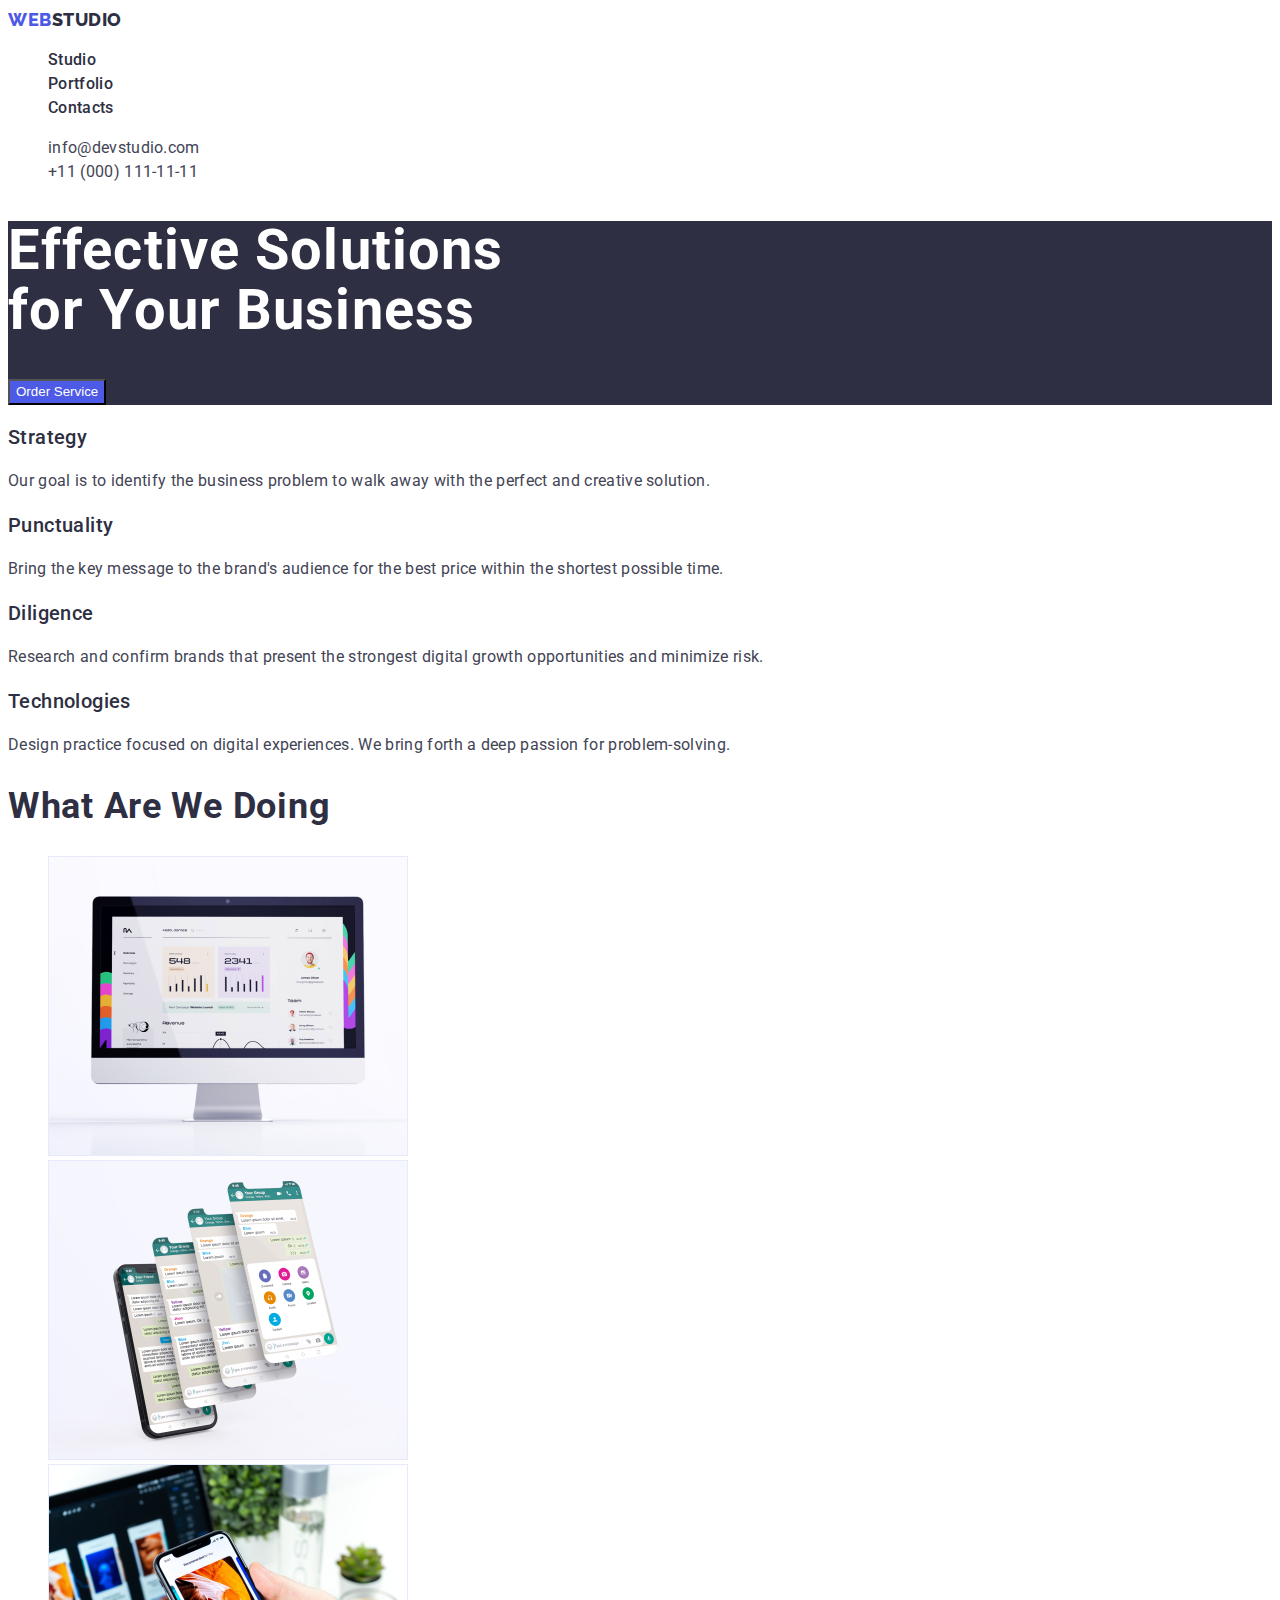
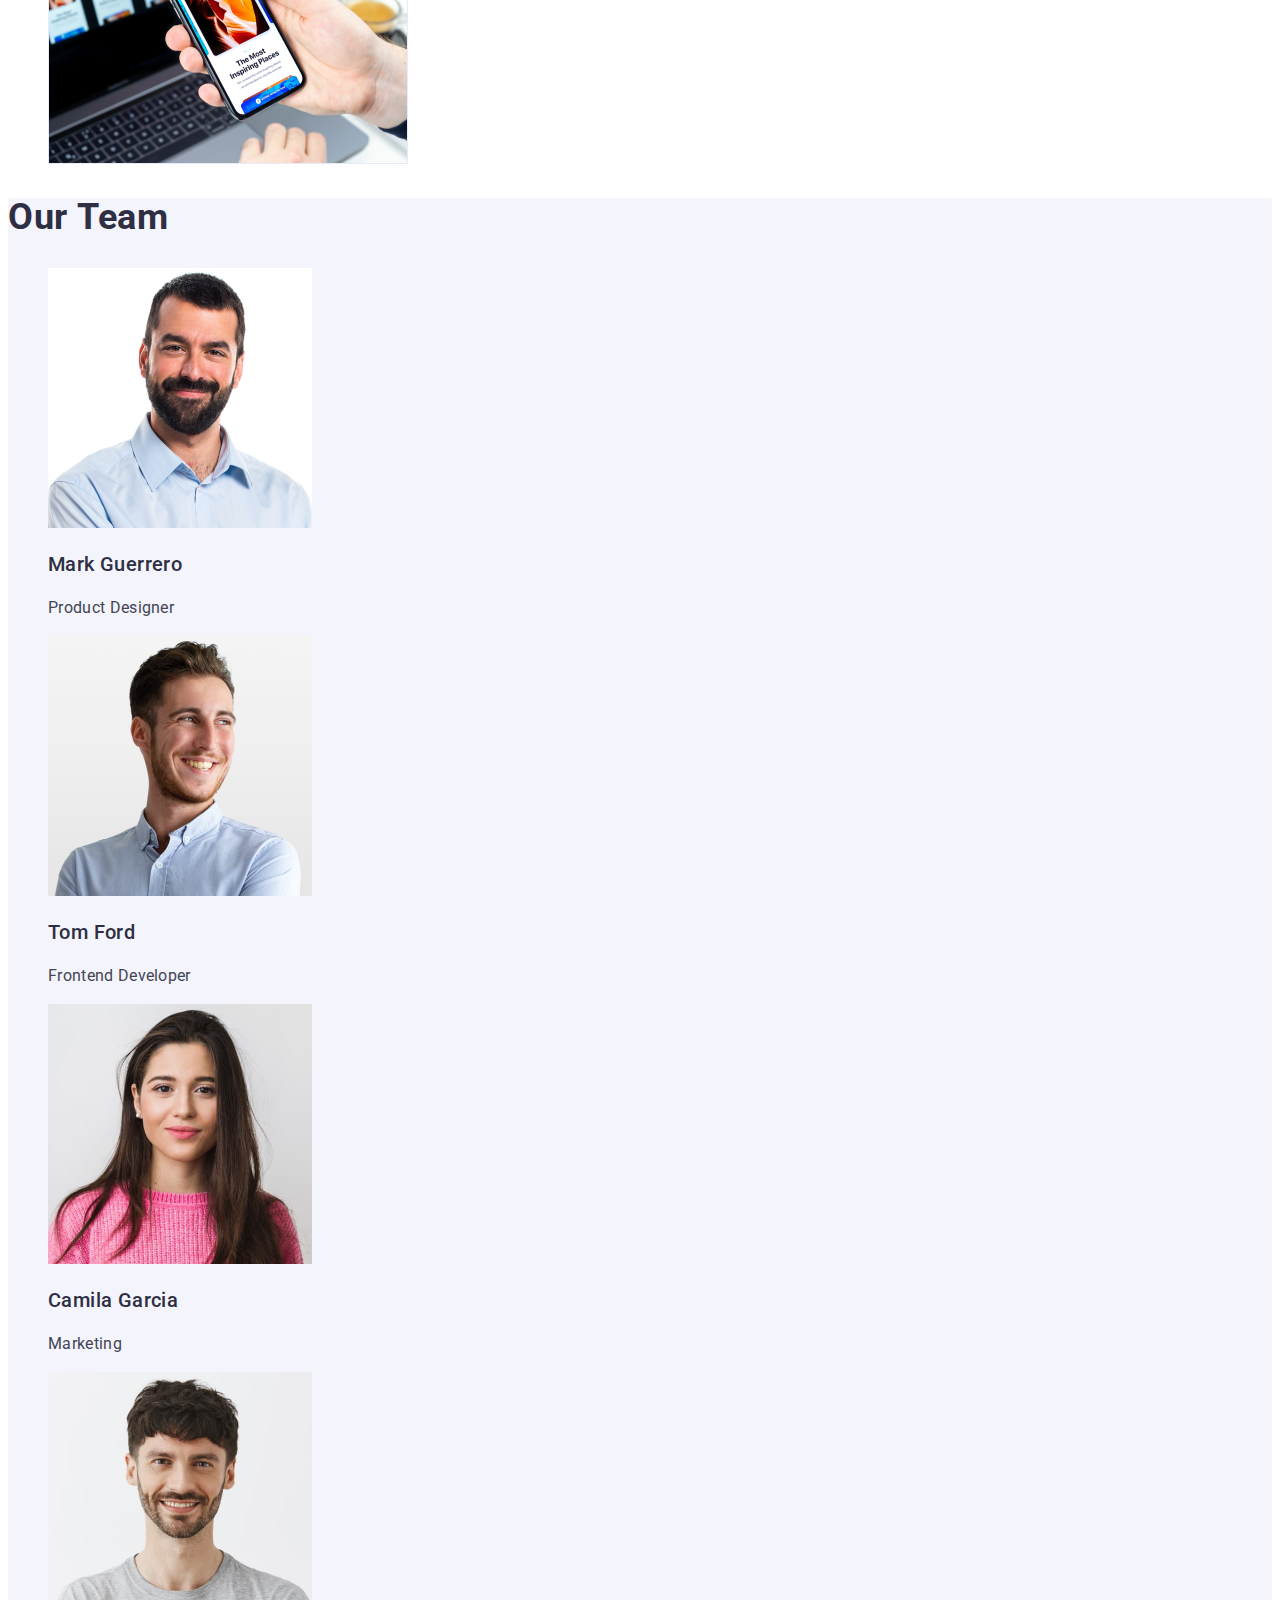
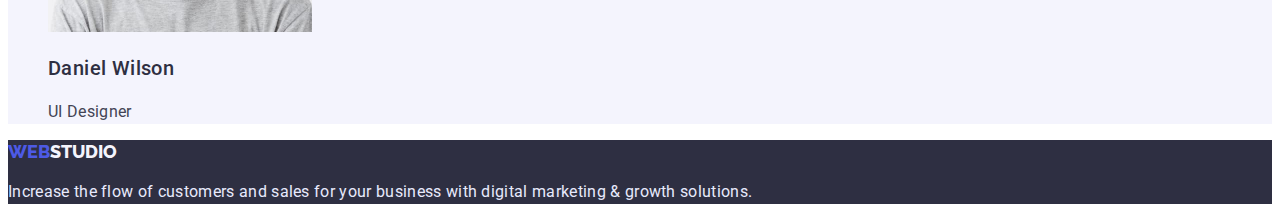
<file: index.html>
<!DOCTYPE html>
<html lang="en">
  <head>
    <meta charset="UTF-8" />
    <meta http-equiv="X-UA-Compatible" content="IE=edge" />
    <meta name="viewport" content="width=device-width, initial-scale=1.0" />
    <link rel="preconnect" href="https://fonts.googleapis.com" />
    <link rel="preconnect" href="https://fonts.gstatic.com" crossorigin />
    <link
      href="https://fonts.googleapis.com/css2?family=Raleway:wght@800&family=Roboto:wght@400;500;700;900&display=swap"
      rel="stylesheet"
    />
    <link rel="stylesheet" href="./CSS/styles.css" />

    <title>Студія</title>
  </head>
  <body>
    <!-- Top Line -->
    <header class="page-header">
      <nav class="nav">
        <!-- Logo -->
        <a href="./index.html" class="logo-header"
          ><span class="span-header">WEB</span>STUDIO</a
        >
        <!-- Menu Nav -->
        <ul class="menu-nav">
          <li><a class="nav-link" href="./index.html">Studio</a></li>
          <li><a class="nav-link" href="./portfolio.html">Portfolio</a></li>
          <li><a class="nav-link" href="#">Contacts</a></li>
        </ul>
      </nav>
      <address>
        <ul class="mail-tel">
          <li>
            <a class="address-link" href="mailto:info@devstudio.com"
              >info@devstudio.com</a
            >
          </li>
          <li>
            <a class="address-link" href="tel:+110001111111"
              >+11 (000) 111-11-11</a
            >
          </li>
        </ul>
      </address>
    </header>
    <main>
      <!-- Hero Image -->
      <section class="hero">
        <h1 class="hero-title">
          Effective Solutions <br />
          for Your Business
        </h1>
        <button type="button" class="orderservice">
          <span class="order-service-text">Order Service</span>
        </button>
      </section>

      <!-- Section 1 -->

      <section>
        <!-- Feature 1 -->
        <h2 class="hidden">Feature</h2>

        <ul class="feature-list">
          <li class="feature">
            <h3 class="section-title">Strategy</h3>
            <p class="section-text">
              Our goal is to identify the business problem to walk away with the
              perfect and creative solution.
            </p>
          </li>

          <!-- Feature 2 -->

          <li class="feature">
            <h3 class="section-title">Punctuality</h3>
            <p class="section-text">
              Bring the key message to the brand's audience for the best price
              within the shortest possible time.
            </p>
          </li>

          <!-- Feature 3 -->

          <li class="feature">
            <h3 class="section-title">Diligence</h3>
            <p class="section-text">
              Research and confirm brands that present the strongest digital
              growth opportunities and minimize risk.
            </p>
          </li>

          <!-- Feature 4 -->

          <li class="feature">
            <h3 class="section-title">Technologies</h3>
            <p class="section-text">
              Design practice focused on digital experiences. We bring forth a
              deep passion for problem-solving.
            </p>
          </li>
        </ul>
      </section>

      <!-- Section 2 -->

      <section>
        <h2 class="section-title2">What are we doing</h2>

        <ul class="section2">
          <li class="section2photo">
            <img
              src="./images/image1.jpg"
              alt="pc screen with statistics data"
              width="360"
              height="300"
            />
          </li>
          <li class="section2photo">
            <img
              src="./images/image2.jpg"
              alt="smartphone with text massenger and its functions"
              width="360"
              height="300"
            />
          </li>
          <li class="section2photo">
            <img
              src="./images/image3.jpg"
              alt="smartphone with app which recommend you where to go this summer for a vacation"
              width="360"
              height="300"
            />
          </li>
        </ul>
      </section>

      <!-- Section 3 -->

      <section class="ourteam">
        <h2 class="section-title2">Our Team</h2>

        <!-- Team Card 1 -->
        <ul class="section3">
          <li class="team-card">
            <img
              src="./images/mark.jpg"
              alt="Mark Guerrero photo"
              width="264"
              height="260"
            />
            <h3 class="section-title">Mark Guerrero</h3>
            <p class="team-position">Product Designer</p>
          </li>

          <!-- Team Card 2 -->

          <li>
            <img
              src="./images/tom.jpg"
              alt="Tom Ford photo"
              width="264"
              height="260"
            />
            <h3 class="section-title">Tom Ford</h3>
            <p class="team-position">Frontend Developer</p>
          </li>

          <!-- Team Card 3 -->

          <li>
            <img
              src="./images/camila.jpg"
              alt="Camila Garcia photo"
              width="264"
              height="260"
            />
            <h3 class="section-title">Camila Garcia</h3>
            <p class="team-position">Marketing</p>
          </li>

          <!-- Team Card 4 -->

          <li>
            <img
              src="./images/daniel.jpg"
              alt="Daniel Wilson photo"
              width="264"
              height="260"
            />
            <h3 class="section-title">Daniel Wilson</h3>
            <p class="team-position">UI Designer</p>
          </li>
        </ul>
      </section>
    </main>

    <!-- Footer -->

    <footer class="footer-background">
      <a href="./index.html" class="logo-footer"
        ><span class="span-footer">WEB</span>STUDIO</a
      >
      <p class="footer-text">
        Increase the flow of customers and sales for your business with digital
        marketing & growth solutions.
      </p>
    </footer>
  </body>
</html>
</file>
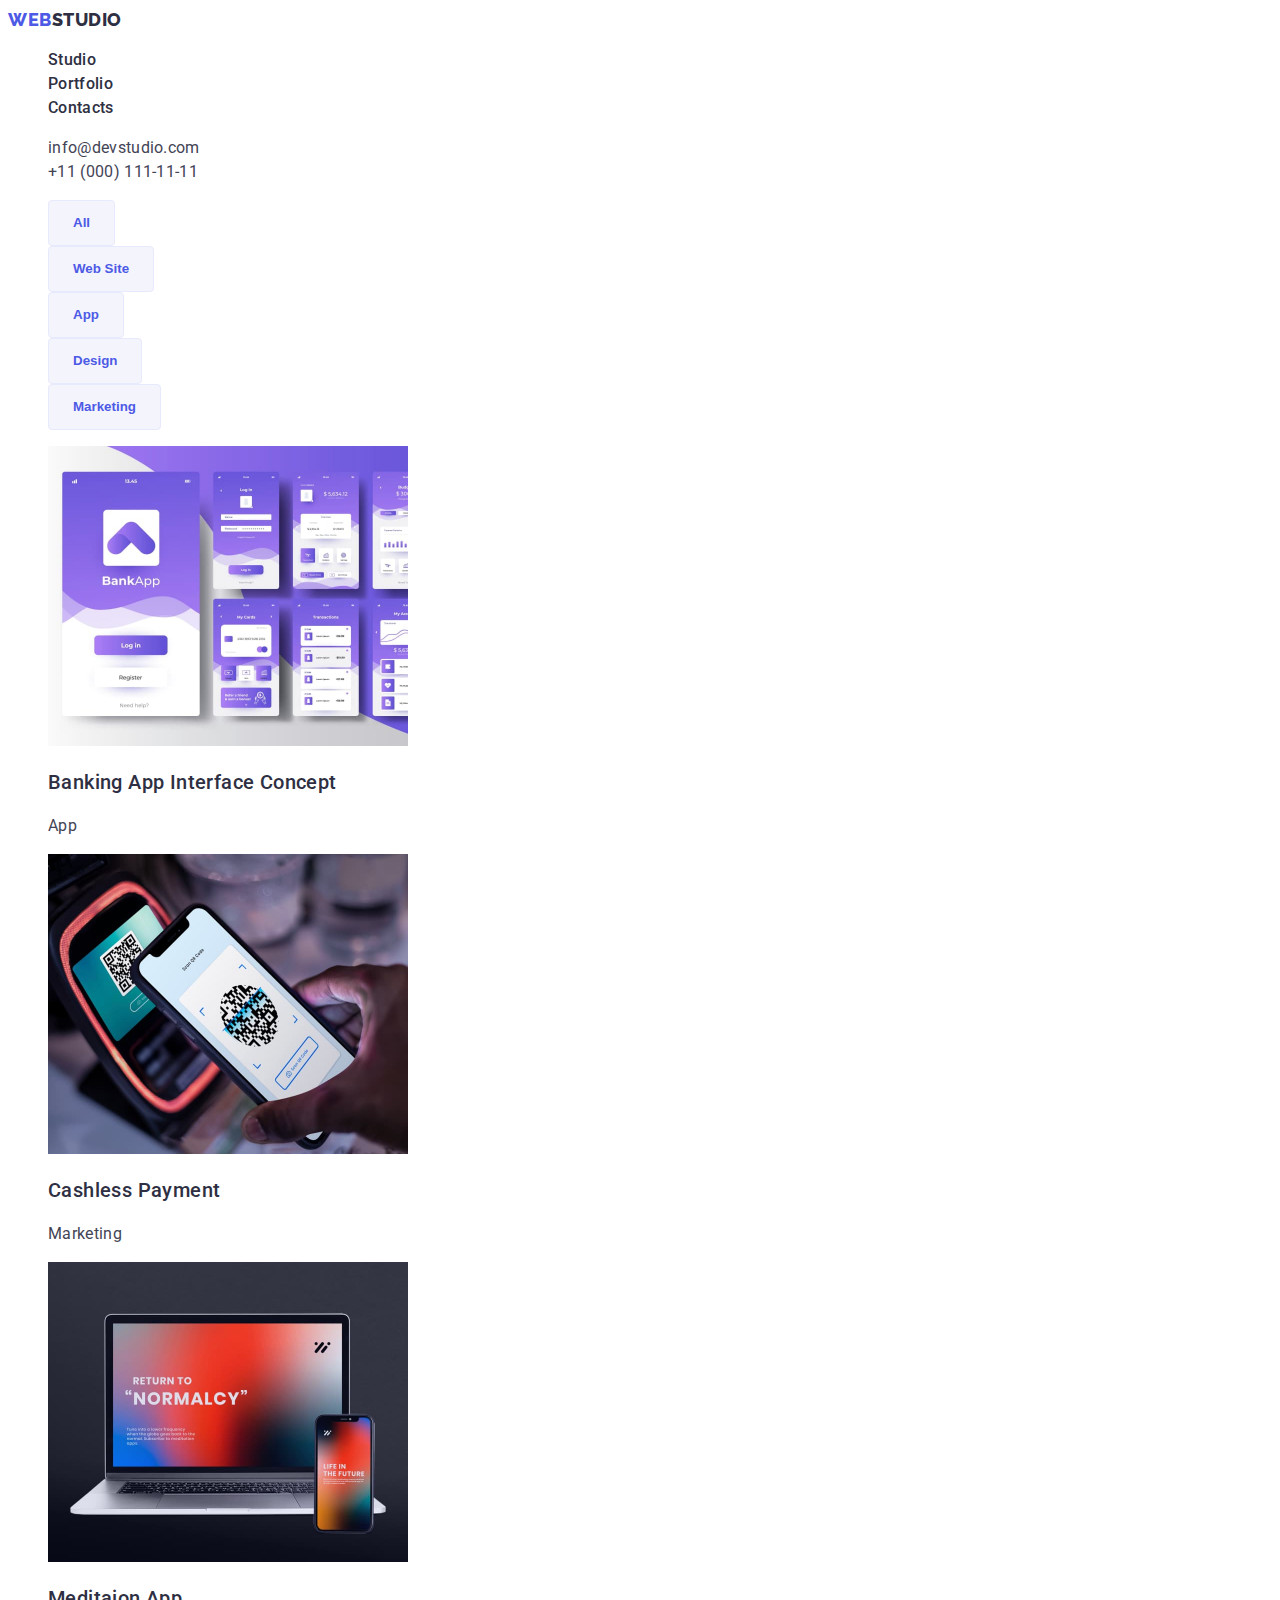
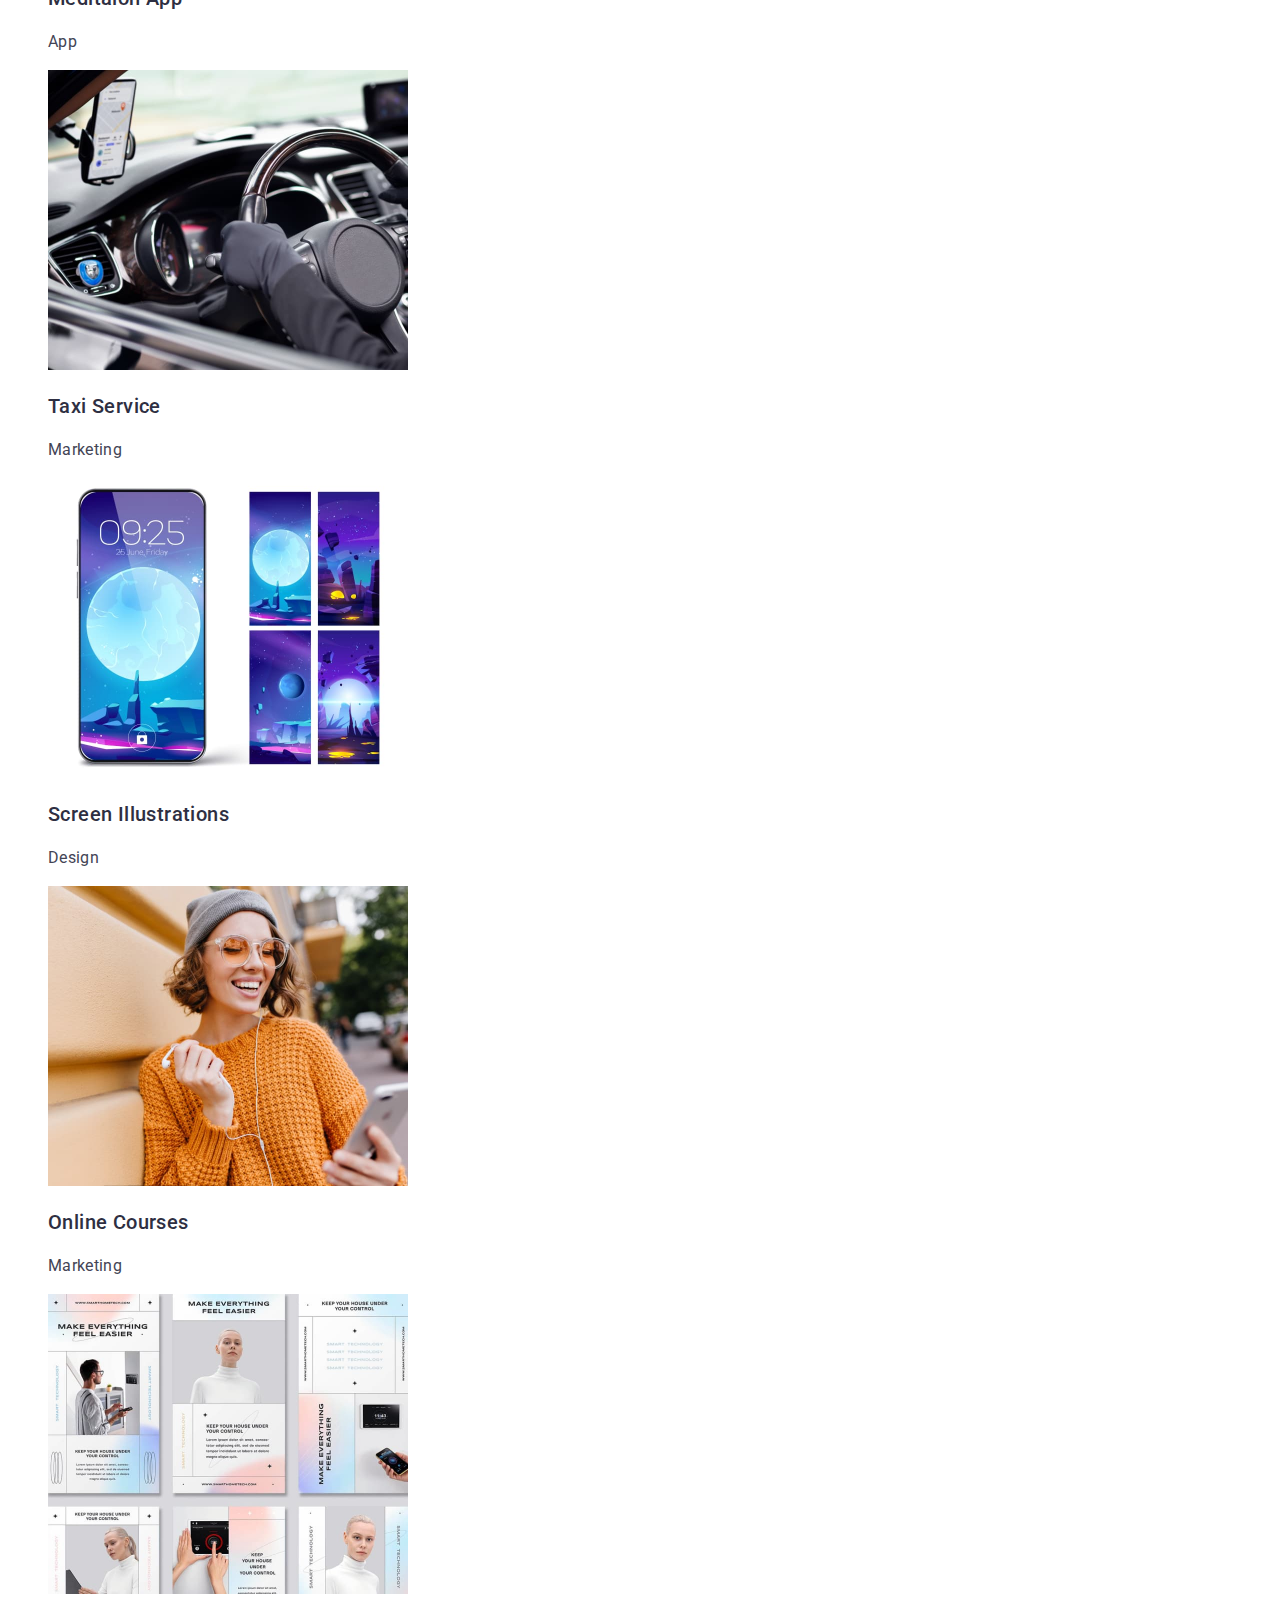
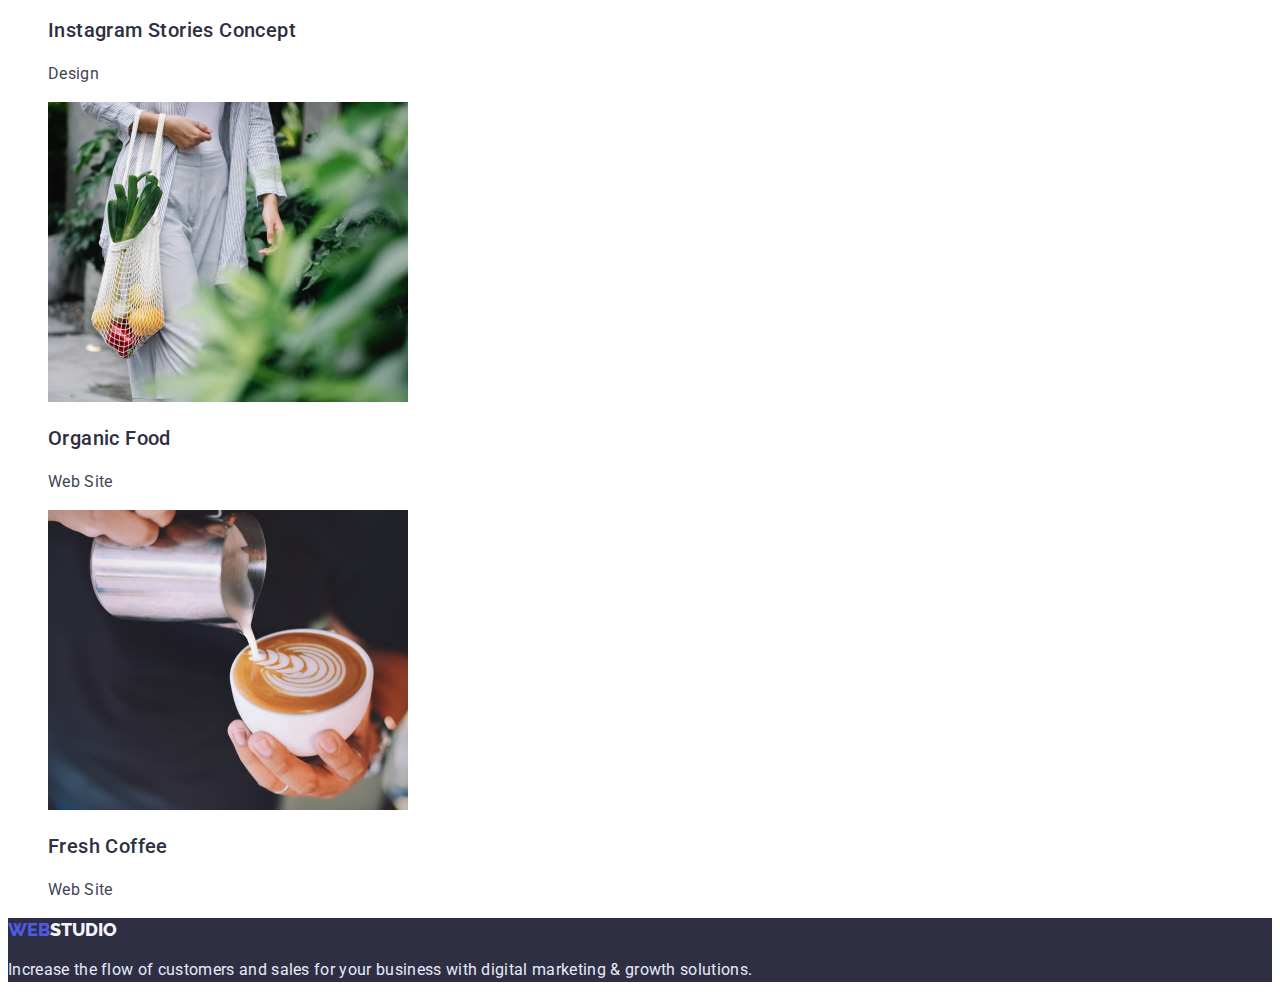
<file: portfolio.html>
<!DOCTYPE html>
<html lang="en">
  <head>
    <meta charset="UTF-8" />
    <meta http-equiv="X-UA-Compatible" content="IE=edge" />
    <meta name="viewport" content="width=device-width, initial-scale=1.0" />
    <link rel="preconnect" href="https://fonts.googleapis.com" />
    <link rel="preconnect" href="https://fonts.gstatic.com" crossorigin />
    <link
      href="https://fonts.googleapis.com/css2?family=Raleway:wght@800&family=Roboto:wght@400;500;700;900&display=swap"
      rel="stylesheet"
    />
    <link rel="stylesheet" href="./CSS/styles.css" />
    <title>Портфоліо</title>
  </head>
  <body>
    <!-- Top Line -->

    <header class="page-header">
      <nav class="nav">
        <!-- Logo -->
        <a href="./index.html" class="logo-header"
          ><span class="span-header">WEB</span>STUDIO</a
        >
        <!-- Menu Nav -->
        <ul class="menu-nav">
          <li><a class="nav-link" href="./index.html">Studio</a></li>
          <li><a class="nav-link" href="./portfolio.html">Portfolio</a></li>
          <li><a class="nav-link" href="#">Contacts</a></li>
        </ul>
      </nav>
      <address>
        <ul class="mail-tel">
          <li>
            <a class="address-link" href="mailto:info@devstudio.com"
              >info@devstudio.com</a
            >
          </li>
          <li>
            <a class="address-link" href="tel:+110001111111"
              >+11 (000) 111-11-11</a
            >
          </li>
        </ul>
      </address>
    </header>

    <!-- Filters -->

    <main>
      <section>
        <h1 class="hidden">Filters</h1>
        <ul class="filters">
          <li>
            <button type="button" class="button-all">All</button>
          </li>
          <li>
            <button type="button" class="button-all">Web Site</button>
          </li>
          <li>
            <button type="button" class="button-all">App</button>
          </li>
          <li>
            <button type="button" class="button-all">Design</button>
          </li>
          <li>
            <button type="button" class="button-all">Marketing</button>
          </li>
        </ul>

        <!-- Row 1 -->

        <!-- Project Card 1 -->

        <ul class="row1">
          <li>
            <img
              src="./images/bankapp.jpg"
              alt="Banking App"
              width="360"
              height="300"
            />
            <h3 class="section-title">Banking App Interface Concept</h3>
            <p class="section-text">App</p>
          </li>

          <!-- Project Card 1.2 -->

          <li>
            <img
              src="./images/cashlesspayment.jpg"
              alt="Banking App"
              width="360"
              height="300"
            />
            <h3 class="section-title">Cashless Payment</h3>
            <p class="section-text">Marketing</p>
          </li>

          <!-- Project Card 1.3 -->

          <li>
            <img
              src="./images/mediationapp.jpg"
              alt="Banking App"
              width="360"
              height="300"
            />
            <h3 class="section-title">Meditaion App</h3>
            <p class="section-text">App</p>
          </li>

          <!-- Project Card 2 -->

          <li>
            <img
              src="./images/taxiservice.jpg"
              alt="Banking App"
              width="360"
              height="300"
            />
            <h3 class="section-title">Taxi Service</h3>
            <p class="section-text">Marketing</p>
          </li>

          <!-- Project Card 2.1-->

          <li>
            <img
              src="./images/screenillustrations.jpg"
              alt="Banking App"
              width="360"
              height="300"
            />
            <h3 class="section-title">Screen Illustrations</h3>
            <p class="section-text">Design</p>
          </li>

          <!-- Project Card 2.2 -->

          <li>
            <img
              src="./images/onlinecaourses.jpg"
              alt="Banking App"
              width="360"
              height="300"
            />
            <h3 class="section-title">Online Courses</h3>
            <p class="section-text">Marketing</p>
          </li>

          <!-- Project Card 1 -->

          <li>
            <img
              src="./images/instagramstoriesconcept.jpg"
              alt="Banking App"
              width="360"
              height="300"
            />
            <h3 class="section-title">Instagram Stories Concept</h3>
            <p class="section-text">Design</p>
          </li>

          <!-- Project Card 2 -->

          <li>
            <img
              src="./images/organicfood.jpg"
              alt="Banking App"
              width="360"
              height="300"
            />
            <h3 class="section-title">Organic Food</h3>
            <p class="section-text">Web Site</p>
          </li>

          <!-- Project Card 3 -->

          <li>
            <img
              src="./images/freshcoffee.jpg"
              alt="Banking App"
              width="360"
              height="300"
            />
            <h3 class="section-title">Fresh Coffee</h3>
            <p class="section-text">Web Site</p>
          </li>
        </ul>
      </section>
    </main>

    <!-- Footer -->

    <footer class="footer-background">
      <a href="./index.html" class="logo-footer"
        ><span class="span-footer">WEB</span>STUDIO</a
      >
      <p class="footer-text">
        Increase the flow of customers and sales for your business with digital
        marketing & growth solutions.
      </p>
    </footer>
  </body>
</html>
</file>
<file: CSS/styles.css>
:root {
  --accent-color: #4d5ae5;
  --primary-text-color: #434455;
  --secondary-text-color: #2e2f42;
  --white-color: #ffffff;
}
body {
  font-family: 'Roboto', 'Raleway', sans-serif;
  background-color: var(--white-color);
  font-size: 16px;
}

/* Logo */

.logo-header {
  font-family: 'Raleway';
  text-decoration: none;
  font-weight: 800;
  font-size: 18px;
  line-height: 1.33;
  letter-spacing: 0.03em;
  text-transform: uppercase;
  color: var(--secondary-text-color);
}
.span-header {
  color: var(--accent-color);
}

.logo-footer {
  text-decoration: none;
  font-family: 'Raleway';
  font-weight: 800;
  font-size: 18px;
  line-height: 1.33;
  color: #f4f4fd;
}
.span-footer {
  color: var(--accent-color);
}

/* Menu Nav */

.menu-nav {
  list-style: none;
}
.mail-tel {
  line-height: 1.5;
  letter-spacing: 0.02em;
  font-style: normal;
  list-style: none;
}

/* Hero Image */

.hero {
  background: #2e2f42;
}

/* Links */

.nav-link {
  text-decoration: none;
  color: var(--secondary-text-color);
  font-weight: 500;
  line-height: 1.5;
  letter-spacing: 0.02em;
}
.nav-link:hover,
.nav-link:focus {
  color: var(--accent-color);
}

.address-link:hover,
.address-link:focus {
  color: var(--accent-color);
}

.address-link {
  font-style: normal;
  text-decoration: none;
  color: var(--primary-text-color);

  line-height: 1.5;
  letter-spacing: 0.02em;
}

/* Order Service Button */

.order-service-text {
  font-weight: 500;
  line-height: 1.5;
  color: var(--white-color);
}

.orderservice:hover,
.orderservice:focus {
  background: var(--accent-color);
  box-shadow: 0px 4px 4px rgba(0, 0, 0, 0.15);
  border-radius: 4px;
}
.orderservice {
  background: var(--accent-color);
  cursor: pointer;
}

/* Sections */

.hero-title {
  color: var(--white-color);
  
  font-size: 56px;
  line-height: 1.07;
  letter-spacing: 0.02em;
}
.section-title2 {
  font-size: 36px;
  line-height: 1.11;
  letter-spacing: 0.02em;
  text-transform: capitalize;
  color: var(--secondary-text-color);
}
.section-title {
  font-weight: 500;
  font-size: 20px;
  line-height: 1.2;
  letter-spacing: 0.02em;
  color: var(--secondary-text-color);
}
.hidden {
  position: absolute;
  width: 1px;
  height: 1px;
  margin: -1px;
  border: 0;
  padding: 0;

  white-space: nowrap;
  clip-path: inset(100%);
  clip: rect(0 0 0 0);
  overflow: hidden;
}

/* Section Text */

.section-text {
  font-size: 16px;
  line-height: 1.5;
  letter-spacing: 0.02em;
  color: var(--primary-text-color);}

.team-position {
  line-height: 1.5;
  letter-spacing: 0.02em;
  color: var(--primary-text-color);
  
}
.feature-list {
  margin: 0;

  padding: 0;
}
.feature {
  list-style: none;
  margin: 0;
  padding: 0;
}

.section2 {
  list-style: none;
}
.ourteam {
  background: #f4f4fd;
}
.section3 {
  list-style: none;
}
.footer-background {
  background: #2e2f42;
}
.footer-text {
  line-height: 1.5;
  letter-spacing: 0.02em;
  color: #e7e9fc;
}

/* Portfolio */

.button-all:hover,
.button-all:focus {
  color: var(--white-color);
  background-color: var(--accent-color);
}
.button-all {
  padding: 12px 24px;
  background: #f4f4fd;
  border: 1px solid #e7e9fc;
  border-radius: 4px;
  color: #4d5ae5;
  font-weight: 600;
  line-height: 1.5;
  cursor: pointer;
}

.button-text:hover,
.button-text:focus {
  color: var(--white-color);
}
.filters {
  list-style: none;
}
.row1 {
  list-style: none;
}
.filters-text:hover {
  color: var(--white-color);
}
</file>
